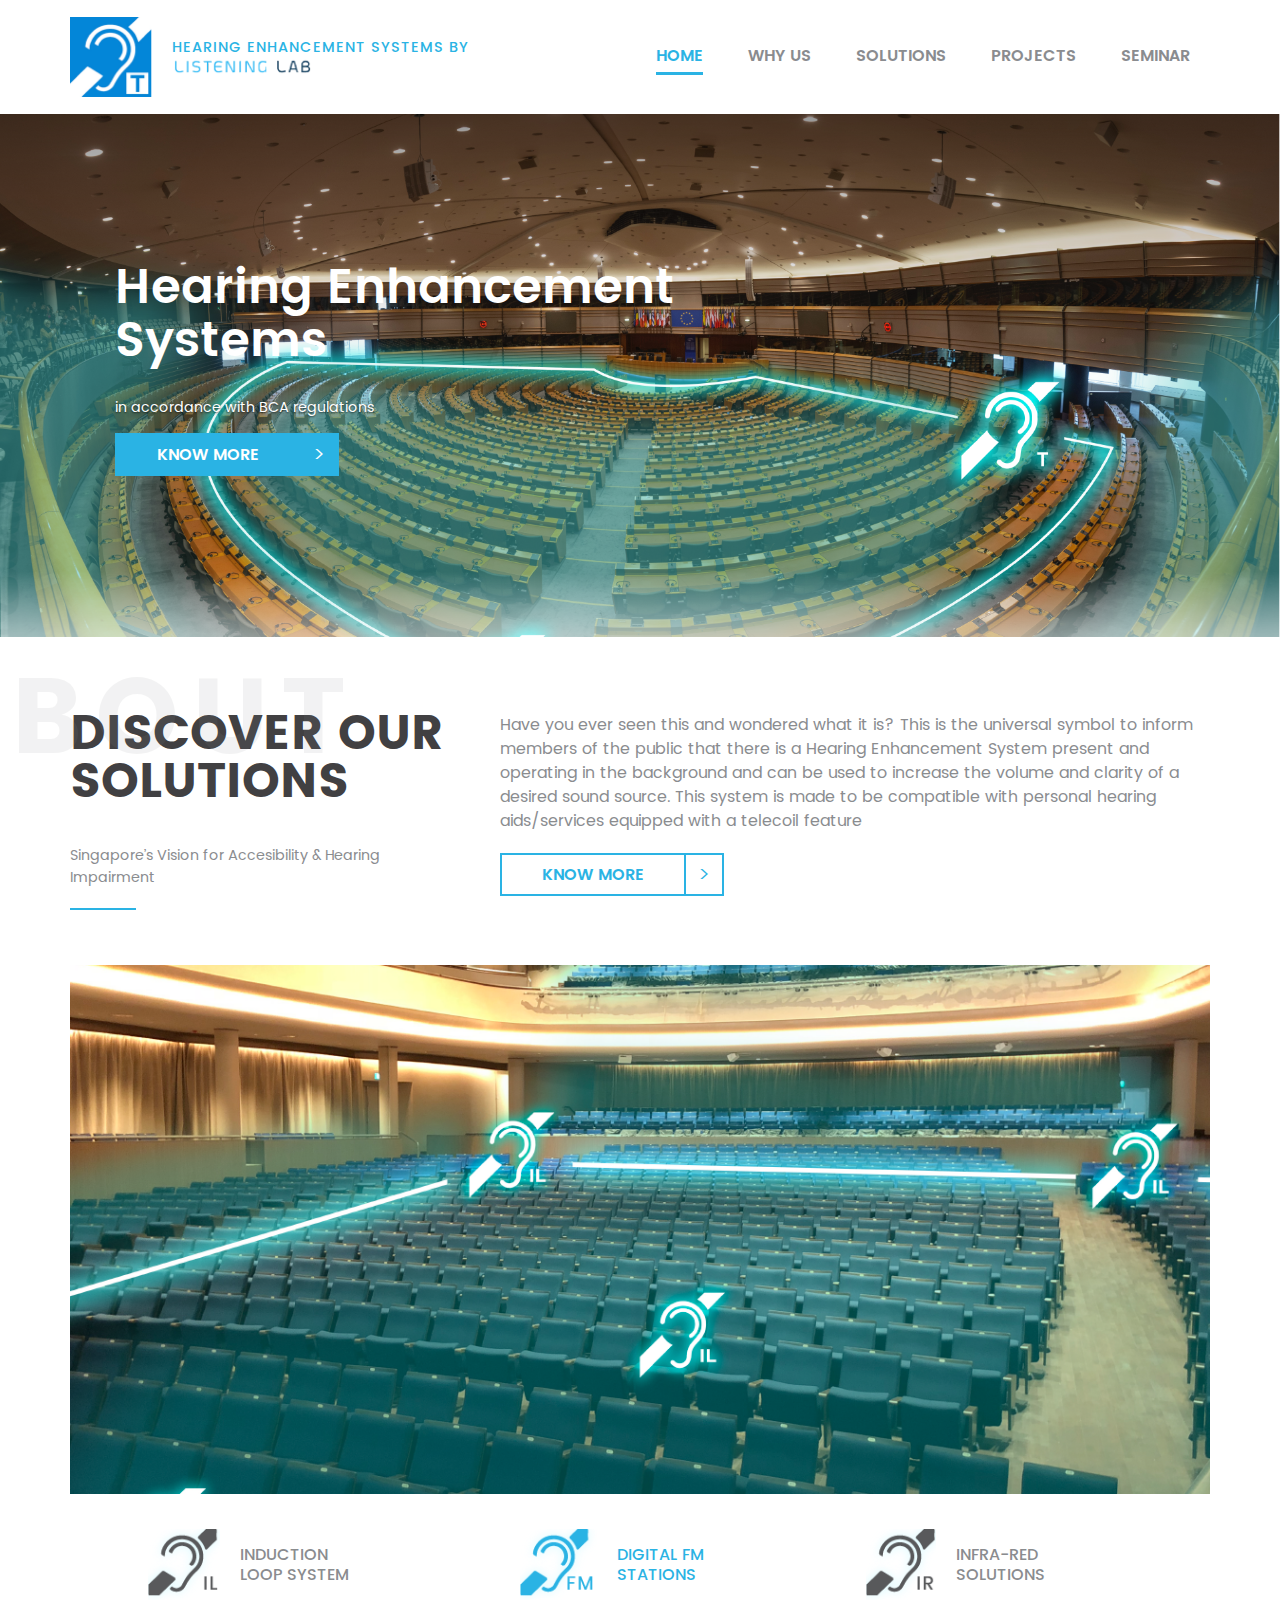
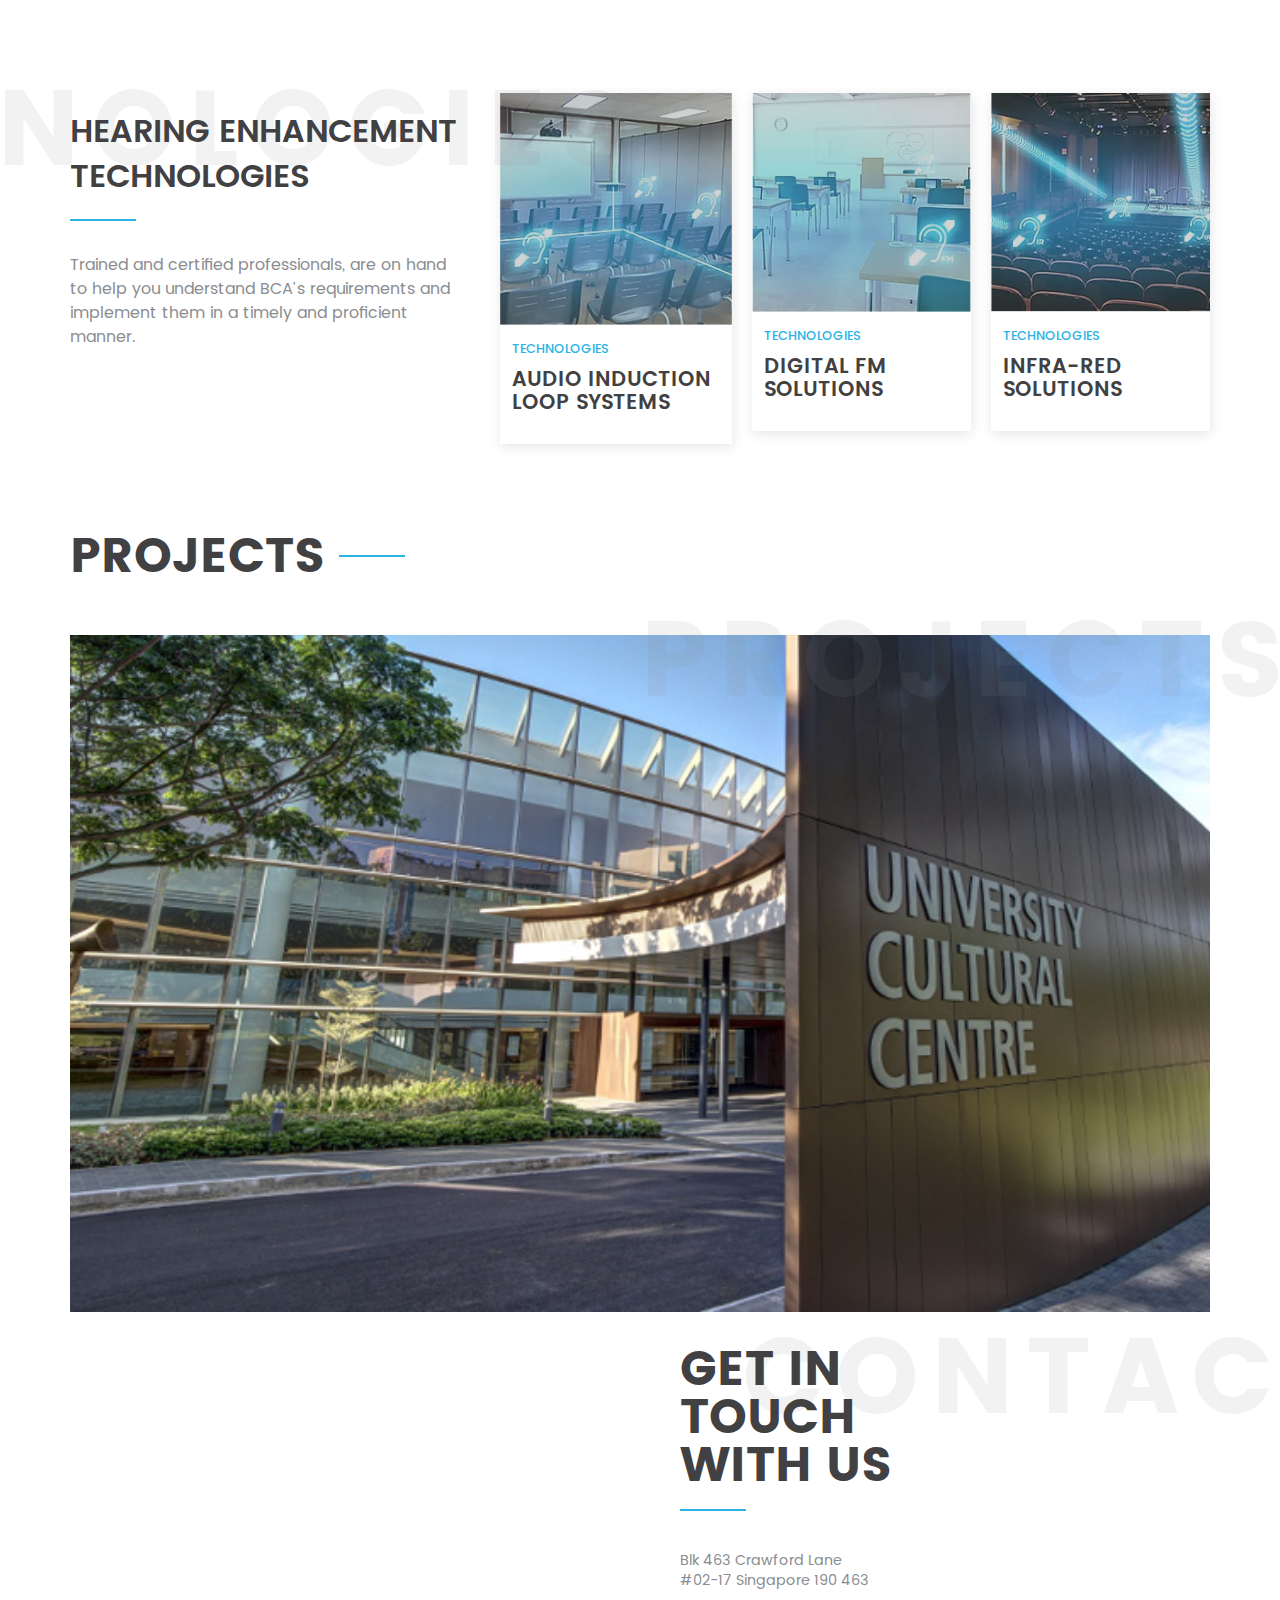
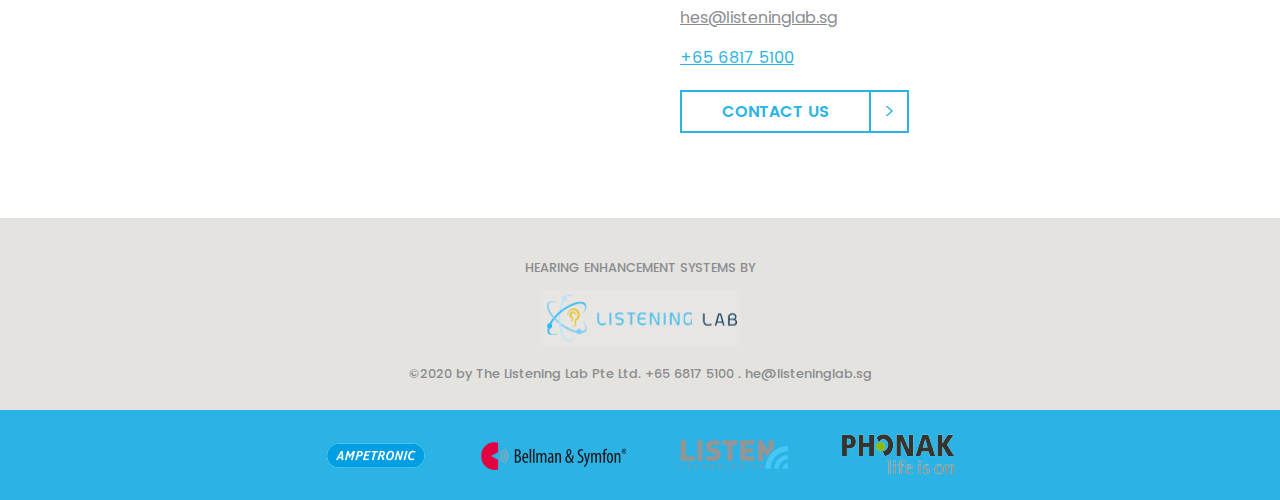
<file: index.html>
<!DOCTYPE html>
<html lang="en">
<head>
	<meta charset="UTF-8">
	<meta name="viewport" content="width=device-width, initial-scale=1.0">
	<title>Listening Lab</title>

	<link rel="stylesheet" type="text/css" href="css/style.css">
	<link rel="stylesheet" type="text/css" href="css/slicknav.min.css">

</head>
<body>
 	<!--[if lte IE 11]>
		<div class="for-old-browser">
			<h1>Warning!</h1>
			<p class="browserupgrade">You are using an <strong>outdated</strong> browser. Please <a href="http://browsehappy.com/" target="_blank">upgrade your browser</a> to improve your experience.</p>
		</div>	
	<![endif]-->	
	
	<div class="site-wrapper">
		
		<!-- HEADER BAR -->
		<div class="header-bar">
			<div class="header-bar-inner">
				<div class="left-content">
					<a href="/" id="site-logo">
						<img src="images/asset-06.png" alt="Listening Lab">
						<span>Hearing enhancement systems by</span>
						<img src="images/asset-07.png" alt="Listening Lab">
					</a>
				</div>
				<div class="right-content">
					<ul id="main-nav">
						<li class="active"><a href="/">Home</a></li>
						<li><a href="#">Why us</a></li>
						<li><a href="#">Solutions</a></li>
						<li><a href="#">Projects</a></li>
						<li><a href="#">Seminar</a></li>
					</ul>
				</div>		
			</div>
		</div>

		<!-- FEATURE SECTION -->
		<div class="feature-section">
			 <div class="carousel slide" id="featured-content">
				<div class="carousel-inner">
					<div class="item active">
						<img src="images/asset-05.png" alt="Featured Content">
						<div class="carousel-caption">
							<div class="feature-caption-wrapper">								
								<span class="caption-heading">Hearing enhancement systems</span>
								<span>in accordance with BCA regulations</span>

								<p><a href="#" class="btn btn-feature-blue">Know more</a></p>
							</div>
						</div>
					</div>
				</div>
			</div>
		</div>

		<!-- MAIN SECTION -->
		<div class="main-section about-view">
			<div class="main-section-inner">
				<div class="left-content">
					<h2>Discover our solutions</h2>
					<p class="line-breaker">Singapore&rsquo;s Vision for Accesibility &amp; Hearing Impairment</p>
				</div>
				<div class="right-content">
					<p>Have you ever seen this and wondered what it is&#63; This is the universal symbol to inform members of the public that there is a Hearing Enhancement System present and operating in the background and can be used to increase the volume and clarity of a desired sound source. This system is made to be compatible with personal hearing aids/services equipped with a telecoil feature</p>
					<p><a href="#" class="btn btn-blue">Know more</a></p>
				</div>
			</div>
		</div>

		<div class="main-section services-view">
			<div class="main-section-inner">
				<div class="image-holder">
					<img src="images/asset-10.png" alt="Listening Lab">
				</div>
				<ul class="three-column-list">
					<li>
						<a href="#">
							<img src="images/asset-16.png" alt="Induction Loop System">
							<span>Induction loop system</span>
						</a>
					</li>
					<li class="active">
						<a href="#">
							<img src="images/asset-17.png" alt="Digital FM Stations">
							<span>Digital fm stations</span>
						</a>
					</li>
					<li>
						<a href="#">
							<img src="images/asset-18.png" alt="Infra-red Solutions">
							<span>Infra-red solutions</span>
						</a>
					</li>
				</ul>
			</div>
		</div>

		<div class="main-section technology-view">
			<div class="main-section-inner">
				<div class="left-content">
					<h3 class="line-breaker">Hearing enhancement technologies</h3>
					<p>Trained and certified professionals, are on hand to help you understand BCA&rsquo;s requirements and implement them in a timely and proficient manner.</p>
				</div>
				<div class="right-content">
					<ul class="three-column-list">
						<li>
							<a href="#">
								<img src="images/asset-11.png" alt="Technologies">
								<label>technologies</label>
								<span>Audio induction loop systems</span>
							</a>
						</li>
						<li>
							<a href="#">
								<img src="images/asset-12.png" alt="Technologies">
								<label>technologies</label>
								<span>Digital FM solutions</span>
							</a>
						</li>
						<li>
							<a href="#">
								<img src="images/asset-13.png" alt="Technologies">
								<label>technologies</label>
								<span>Infra-red solutions</span>
							</a>
						</li>
					</ul>
				</div>
			</div>
		</div>


		<div class="main-section projects-view">
			<div class="main-section-inner">
				<div class="section-content">
					<h2 class="line-breaker-right">Projects</h2>
					<div class="image-holder">
						<img src="images/2 NUS UCC (cfa.nus.edu.sg).jpg" alt="NUS">
					</div>					
				</div>
			</div>
		</div>


		<div class="main-section contact-view">
			<div class="main-section-inner full-width">
				<div class="left-content">
					<iframe src="https://www.google.com/maps/embed?pb=!1m18!1m12!1m3!1d3988.783264759146!2d103.85977781523626!3d1.3051255620798825!2m3!1f0!2f0!3f0!3m2!1i1024!2i768!4f13.1!3m3!1m2!1s0x31da19b6816f0fa1%3A0xca1ccf7ffe763809!2sThe%20Listening%20Lab%20-%20Head%20Office!5e0!3m2!1sen!2sph!4v1600356678715!5m2!1sen!2sph" width="100%" height="480" frameBorder="1" style="border:0;" allowfullscreen="" aria-hidden="false" tabindex="0" scrolling="no"></iframe>
				</div>
				<div class="right-content">
					<h2 class="line-breaker">Get in touch with us</h2>
					<address>
						Blk 463 Crawford Lane <br>
						#02-17 Singapore 190 463
					</address>
					<p><a href="mailto:hes@listeninglab.sg">hes@listeninglab.sg</a></p>
					<p><a href="tel:+6568175100">+65 6817 5100</a></p>
					<p><a href="#" class="btn">Contact Us</a></p>
				</div>
			</div>
		</div>

	</div>

	<!-- FOOTER SECTION -->
	<footer>
		<div class="footer-inner top">
			<p>Hearing enhancement systems by</p>
			<p><a href="#"><img src="images/footer-listeninglabs.png" alt="Listening Labs"></a></p>
			<p>&copy;2020 by The Listening Lab Pte Ltd. +65 6817 5100 . he@listeninglab.sg </p>
		</div>
		<div class="footer-inner lower">
			<ul>
				<li><a href="#"><img src="images/footer-32.png" alt="Ampetronic"></a></li>
				<li><a href="#"><img src="images/footer-33.png" alt="Bellman & Symfon"></a></li>
				<li><a href="#"><img src="images/footer-34.png" alt="Listen"></a></li>
				<li><a href="#"><img src="images/footer-35.png" alt="Phonak"></a></li>
			</ul>
		</div>
	</footer>

	<script src="js/jquery-2.2.4.min.js"></script>
	<script src="js/jquery.slicknav.min.js"></script>
	<script src="js/script.js"></script>
	
</body>
</html>
</file>
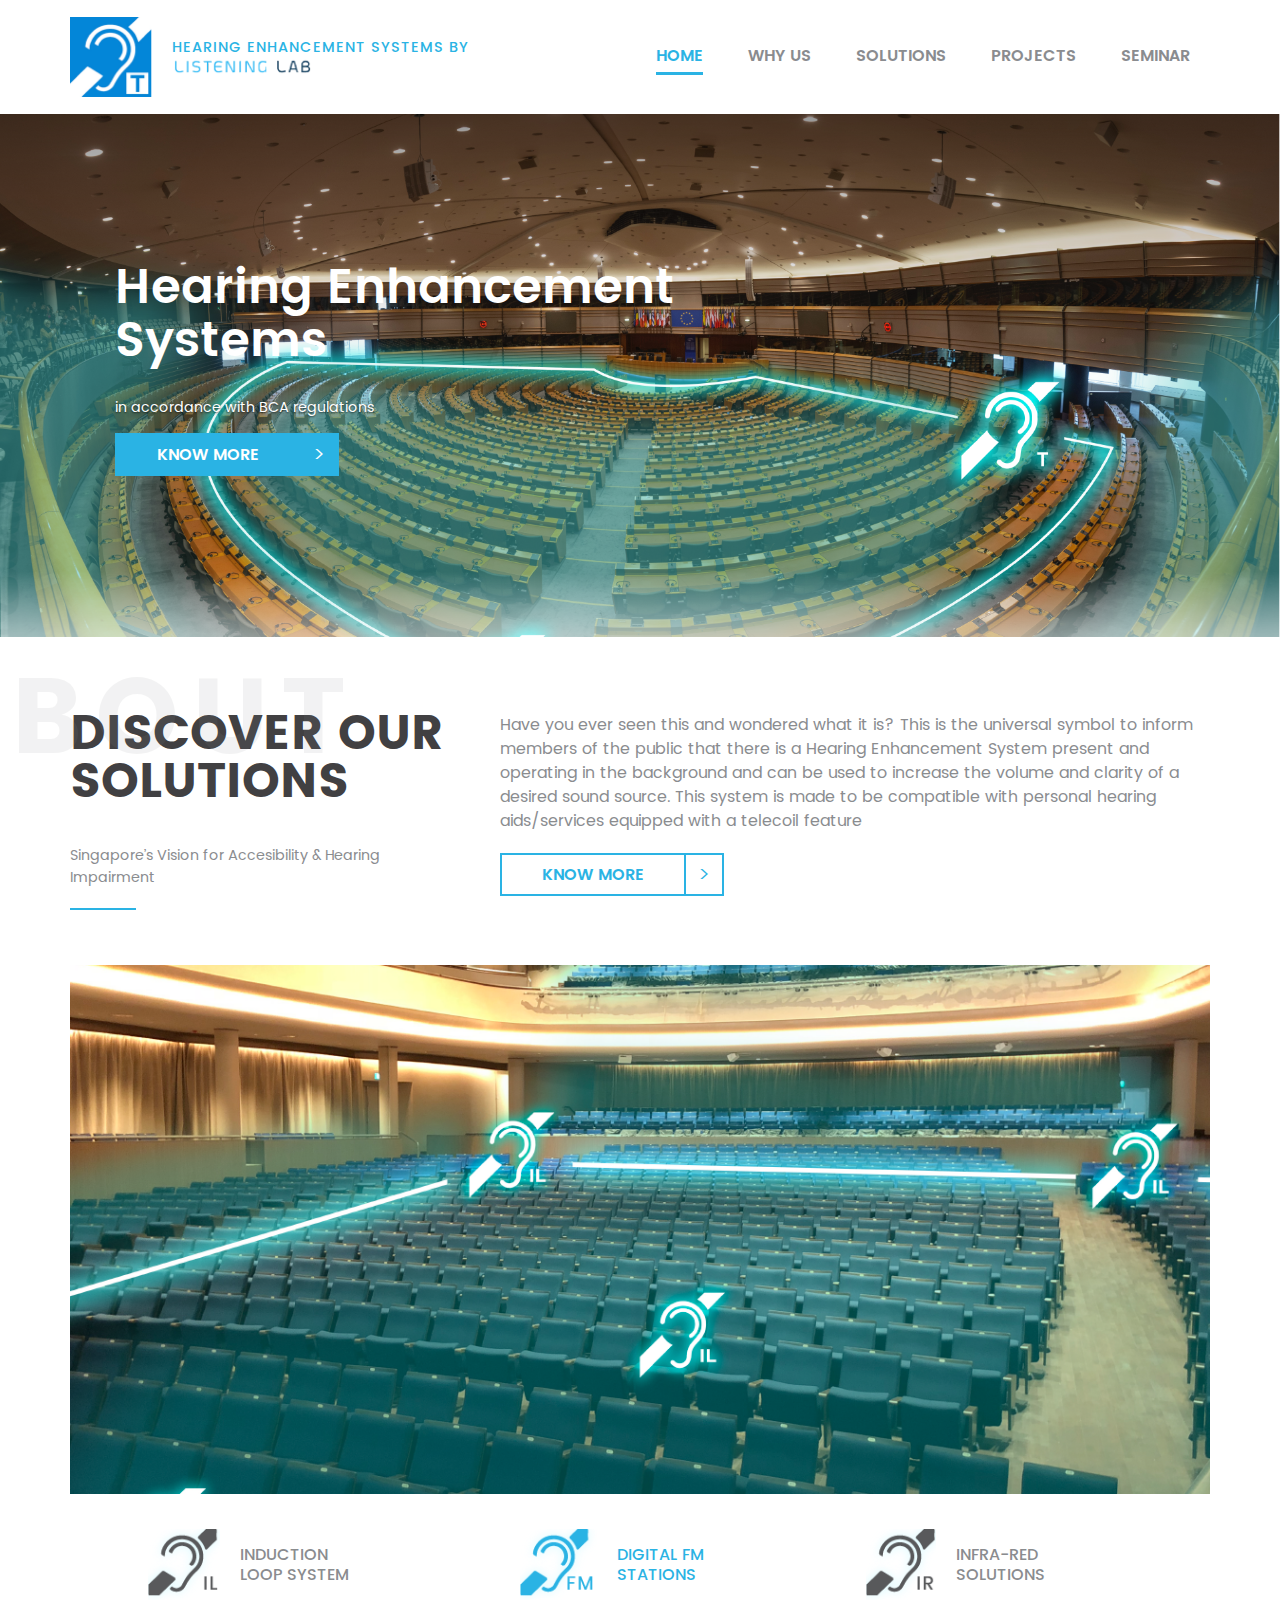
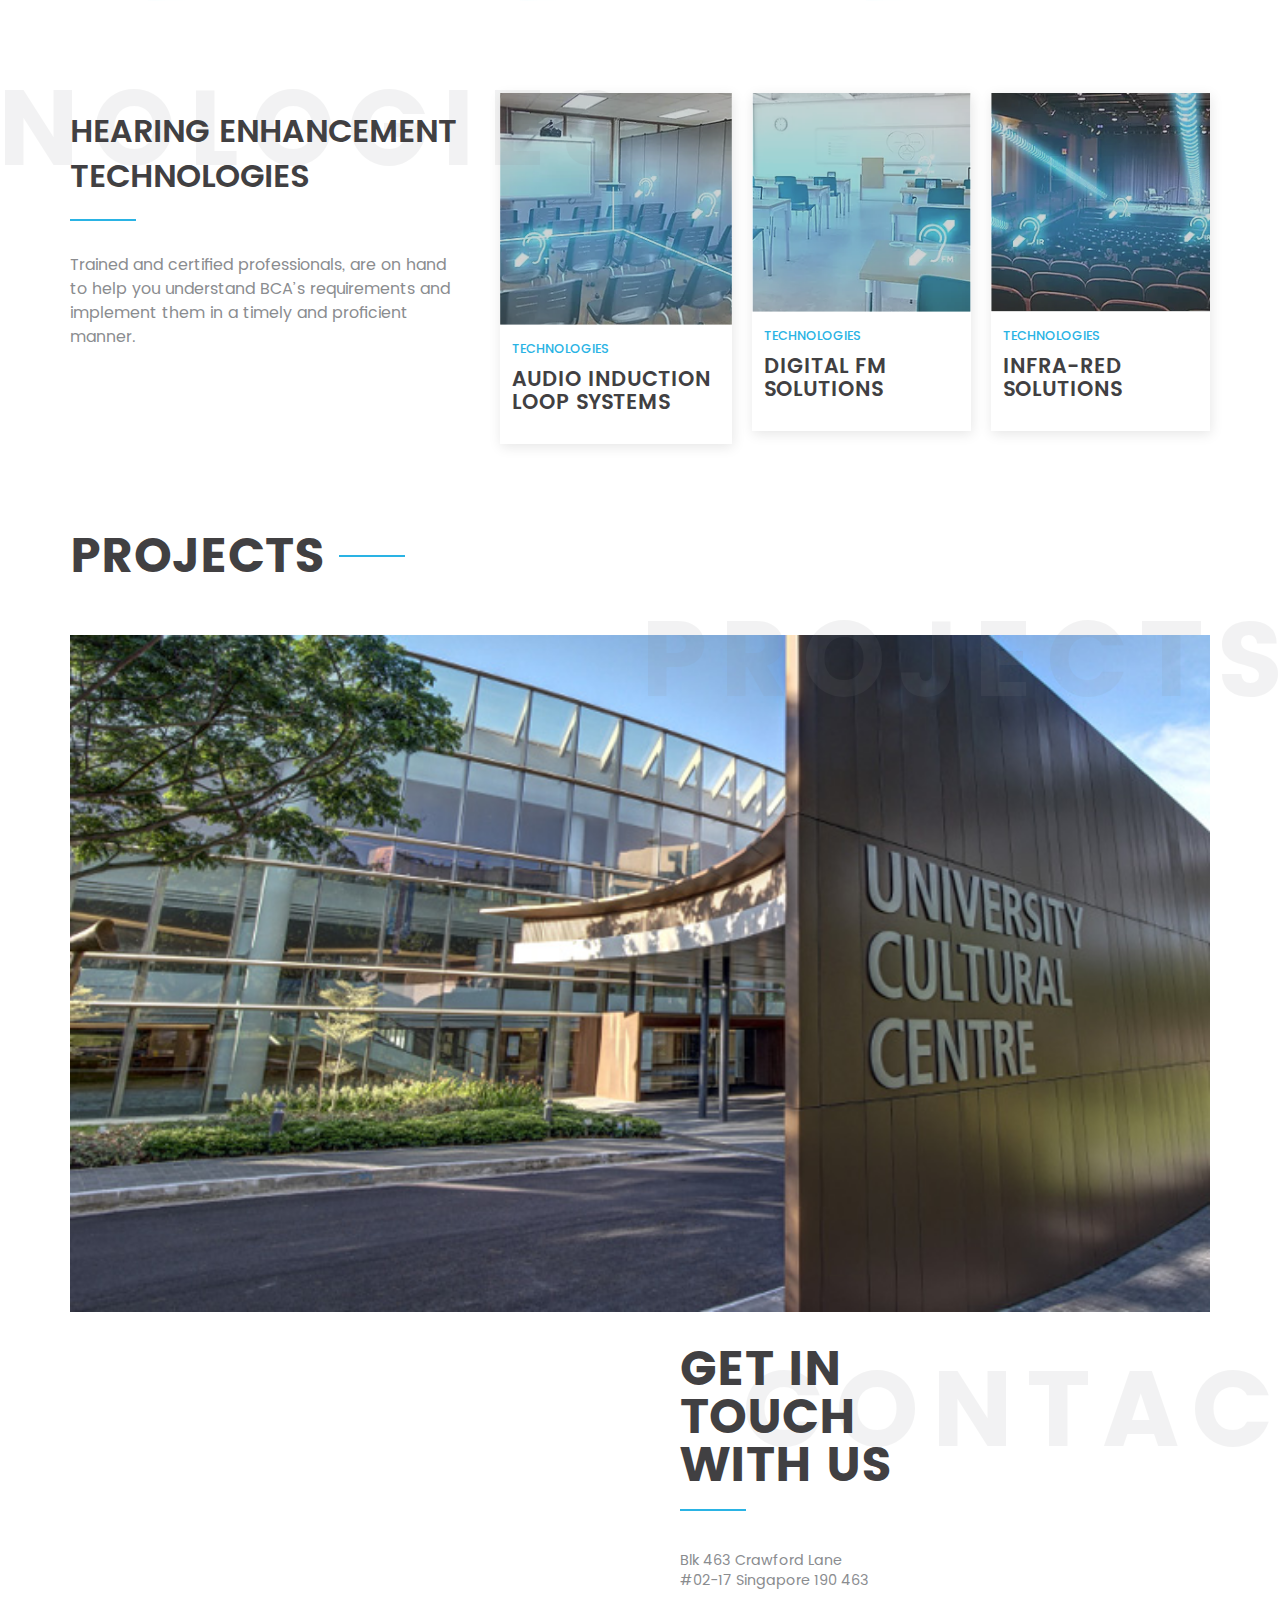
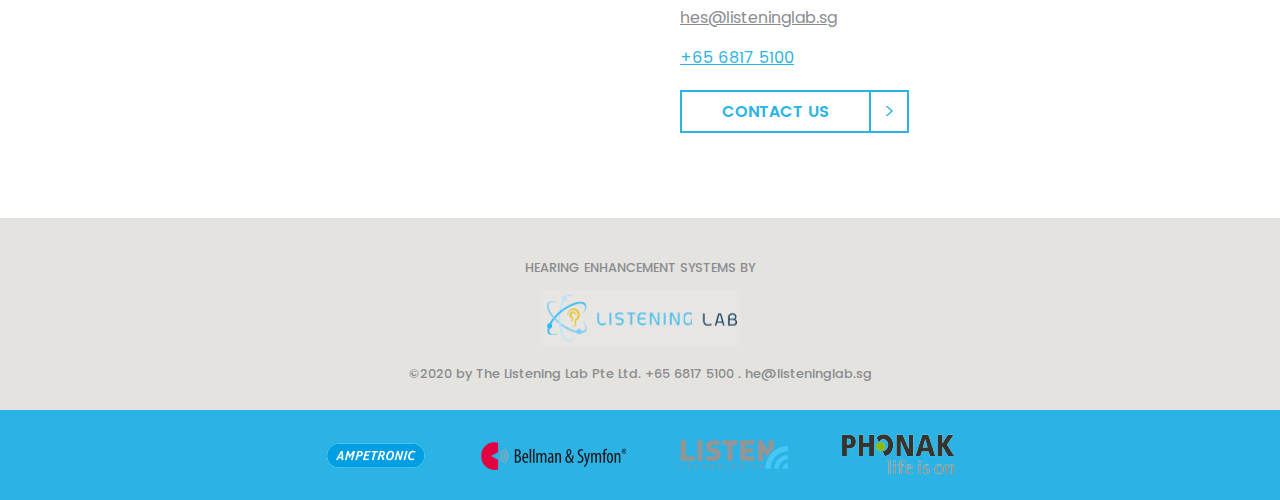
<file: html/index.html>
<!DOCTYPE html>
<html lang="en">
<head>
	<meta charset="UTF-8">
	<meta name="viewport" content="width=device-width, initial-scale=1.0">
	<title>Listening Lab</title>

	<link rel="stylesheet" type="text/css" href="css/style.css">
	<link rel="stylesheet" type="text/css" href="css/slicknav.min.css">

</head>
<body>
 	<!--[if lte IE11]>
		<div class="for-old-browser">
			<h1>Warning!</h1>
			<p class="browserupgrade">You are using an <strong>outdated</strong> browser. Please <a href="http://browsehappy.com/" target="_blank">upgrade your browser</a> to improve your experience.</p>
		</div>	
	<![endif]-->	
	
	<div class="site-wrapper">
		
		<!-- HEADER BAR -->
		<div class="header-bar">
			<div class="header-bar-inner">
				<div class="left-content">
					<a href="index.html" id="site-logo">
						<img src="images/asset-06.png" alt="Listening Lab">
						<span>Hearing enhancement systems by</span>
						<img src="images/asset-07.png" alt="Listening Lab">
					</a>
				</div>
				<div class="right-content">
					<ul id="main-nav">
						<li class="active"><a href="index.html">Home</a></li>
						<li><a href="#">Why us</a></li>
						<li><a href="#">Solutions</a></li>
						<li><a href="#">Projects</a></li>
						<li><a href="#">Seminar</a></li>
					</ul>
				</div>		
			</div>
		</div>

		<!-- FEATURE SECTION -->
		<div class="feature-section">
			 <div class="carousel slide" id="featured-content">
				<div class="carousel-inner">
					<div class="item active">
						<img src="images/asset-05.png" alt="Featured Content">
						<div class="carousel-caption">
							<div class="feature-caption-wrapper">								
								<span class="caption-heading">Hearing enhancement systems</span>
								<span>in accordance with BCA regulations</span>

								<p><a href="#" class="btn btn-feature-blue">Know more</a></p>
							</div>
						</div>
					</div>
				</div>
			</div>
		</div>

		<!-- MAIN SECTION -->
		<div class="main-section about-view">
			<div class="main-section-inner">
				<div class="left-content">
					<h2>Discover our solutions</h2>
					<p class="line-breaker">Singapore&rsquo;s Vision for Accesibility &amp; Hearing Impairment</p>
				</div>
				<div class="right-content">
					<p>Have you ever seen this and wondered what it is&#63; This is the universal symbol to inform members of the public that there is a Hearing Enhancement System present and operating in the background and can be used to increase the volume and clarity of a desired sound source. This system is made to be compatible with personal hearing aids/services equipped with a telecoil feature</p>
					<p><a href="#" class="btn btn-blue">Know more</a></p>
				</div>
			</div>
		</div>

		<div class="main-section services-view">
			<div class="main-section-inner">
				<div class="image-holder">
					<img src="images/asset-10.png" alt="Listening Lab">
				</div>
				<ul class="three-column-list">
					<li>
						<a href="#">
							<img src="images/asset-16.png" alt="Induction Loop System">
							<span>Induction loop system</span>
						</a>
					</li>
					<li class="active">
						<a href="#">
							<img src="images/asset-17.png" alt="Digital FM Stations">
							<span>Digital fm stations</span>
						</a>
					</li>
					<li>
						<a href="#">
							<img src="images/asset-18.png" alt="Infra-red Solutions">
							<span>Infra-red solutions</span>
						</a>
					</li>
				</ul>
			</div>
		</div>

		<div class="main-section technology-view">
			<div class="main-section-inner">
				<div class="left-content">
					<h3 class="line-breaker">Hearing enhancement technologies</h3>
					<p>Trained and certified professionals, are on hand to help you understand BCA&rsquo;s requirements and implement them in a timely and proficient manner.</p>
				</div>
				<div class="right-content">
					<ul class="three-column-list">
						<li>
							<a href="#">
								<img src="images/asset-11.png" alt="Technologies">
								<label>technologies</label>
								<span>Audio induction loop systems</span>
							</a>
						</li>
						<li>
							<a href="#">
								<img src="images/asset-12.png" alt="Technologies">
								<label>technologies</label>
								<span>Digital FM solutions</span>
							</a>
						</li>
						<li>
							<a href="#">
								<img src="images/asset-13.png" alt="Technologies">
								<label>technologies</label>
								<span>Infra-red solutions</span>
							</a>
						</li>
					</ul>
				</div>
			</div>
		</div>


		<div class="main-section projects-view">
			<div class="main-section-inner">
				<div class="section-content">
					<h2 class="line-breaker-right">Projects</h2>
					<div class="image-holder">
						<img src="images/2 NUS UCC (cfa.nus.edu.sg).jpg" alt="NUS">
					</div>					
				</div>
			</div>
		</div>


		<div class="main-section contact-view">
			<div class="main-section-inner full-width">
				<div class="left-content">
					<iframe src="https://www.google.com/maps/embed?pb=!1m18!1m12!1m3!1d3988.783264759146!2d103.85977781523626!3d1.3051255620798825!2m3!1f0!2f0!3f0!3m2!1i1024!2i768!4f13.1!3m3!1m2!1s0x31da19b6816f0fa1%3A0xca1ccf7ffe763809!2sThe%20Listening%20Lab%20-%20Head%20Office!5e0!3m2!1sen!2sph!4v1600356678715!5m2!1sen!2sph" width="100%" height="480" frameBorder="1" style="border:0;" allowfullscreen="" aria-hidden="false" tabindex="0" scrolling="no"></iframe>
				</div>
				<div class="right-content">
					<h2 class="line-breaker">Get in touch with us</h2>
					<address>
						Blk 463 Crawford Lane <br>
						#02-17 Singapore 190 463
					</address>
					<p><a href="mailto:hes@listeninglab.sg">hes@listeninglab.sg</a></p>
					<p><a href="tel:+6568175100">+65 6817 5100</a></p>
					<p><a href="#" class="btn">Contact Us</a></p>
				</div>
			</div>
		</div>

	</div>

	<!-- FOOTER SECTION -->
	<footer>
		<div class="footer-inner top">
			<p>Hearing enhancement systems by</p>
			<p><a href="#"><img src="images/footer-listeninglabs.png" alt="Listening Labs"></a></p>
			<p>&copy;2020 by The Listening Lab Pte Ltd. +65 6817 5100 . he@listeninglab.sg </p>
		</div>
		<div class="footer-inner lower">
			<ul>
				<li><a href="#"><img src="images/footer-32.png" alt="Ampetronic"></a></li>
				<li><a href="#"><img src="images/footer-33.png" alt="Bellman & Symfon"></a></li>
				<li><a href="#"><img src="images/footer-34.png" alt="Listen"></a></li>
				<li><a href="#"><img src="images/footer-35.png" alt="Phonak"></a></li>
			</ul>
		</div>
	</footer>

	<script src="js/jquery-2.2.4.min.js"></script>
	<script src="js/jquery.slicknav.min.js"></script>
	<script src="js/script.js"></script>
	
</body>
</html>
</file>
<file: css/style.css>
/*! normalize.css v8.0.1 | MIT License | github.com/necolas/normalize.css */html{line-height:1.15;-webkit-text-size-adjust:100%}body{margin:0}main{display:block}h1{font-size:2em;margin:.67em 0}hr{box-sizing:content-box;height:0;overflow:visible}pre{font-family:monospace,monospace;font-size:1em}a{background-color:transparent}abbr[title]{border-bottom:none;text-decoration:underline;text-decoration:underline dotted}b,strong{font-weight:bolder}code,kbd,samp{font-family:monospace,monospace;font-size:1em}small{font-size:80%}sub,sup{font-size:75%;line-height:0;position:relative;vertical-align:baseline}sub{bottom:-.25em}sup{top:-.5em}img{border-style:none}button,input,optgroup,select,textarea{font-family:inherit;font-size:100%;line-height:1.15;margin:0}button,input{overflow:visible}button,select{text-transform:none}[type=button],[type=reset],[type=submit],button{-webkit-appearance:button}[type=button]::-moz-focus-inner,[type=reset]::-moz-focus-inner,[type=submit]::-moz-focus-inner,button::-moz-focus-inner{border-style:none;padding:0}[type=button]:-moz-focusring,[type=reset]:-moz-focusring,[type=submit]:-moz-focusring,button:-moz-focusring{outline:1px dotted ButtonText}fieldset{padding:.35em .75em .625em}legend{box-sizing:border-box;color:inherit;display:table;max-width:100%;padding:0;white-space:normal}progress{vertical-align:baseline}textarea{overflow:auto}[type=checkbox],[type=radio]{box-sizing:border-box;padding:0}[type=number]::-webkit-inner-spin-button,[type=number]::-webkit-outer-spin-button{height:auto}[type=search]{-webkit-appearance:textfield;outline-offset:-2px}[type=search]::-webkit-search-decoration{-webkit-appearance:none}::-webkit-file-upload-button{-webkit-appearance:button;font:inherit}details{display:block}summary{display:list-item}template{display:none}[hidden]{display:none}
/*# sourceMappingURL=normalize.min.css.map */

/* For Homepage Carousel Used */
.carousel{position:relative}.carousel-inner{position:relative;overflow:hidden;width:100%}.carousel-inner>.item{display:none;position:relative;-webkit-transition:.6s ease-in-out left;transition:.6s ease-in-out left}.carousel-inner>.item>a>img,.carousel-inner>.item>img{line-height:1}.carousel-inner>.active,.carousel-inner>.next,.carousel-inner>.prev{display:block;}.carousel-inner>.active{left:0;}.carousel-inner>.next,.carousel-inner>.prev{position:absolute;top:0;width:100%;}.carousel-inner>.next{left:100%;}.carousel-inner>.prev{left:-100%;}.carousel-inner>.next.left,.carousel-inner>.prev.right{left:0;}.carousel-inner>.active.left{left:-100%;}.carousel-inner>.active.right{left:100%;}.carousel-control{position:absolute;top:0;left:0;bottom:0;width:15%;opacity:.5;filter:alpha(opacity=50);font-size:20px;color:#fff;text-align:center;text-shadow:0 1px 2px rgba(0,0,0,.6)}.carousel-control.left{background-image:-webkit-linear-gradient(left,color-stop(rgba(0,0,0,.5)0),color-stop(rgba(0,0,0,.0001)100%));background-image:linear-gradient(to right,rgba(0,0,0,.5)0,rgba(0,0,0,.0001)100%);background-repeat:repeat-x;filter:progid:DXImageTransform.Microsoft.gradient(startColorstr='#80000000', endColorstr='#00000000', GradientType=1)}.carousel-control.right{left:auto;right:0;background-image:-webkit-linear-gradient(left,color-stop(rgba(0,0,0,.0001)0),color-stop(rgba(0,0,0,.5)100%));background-image:linear-gradient(to right,rgba(0,0,0,.0001)0,rgba(0,0,0,.5)100%);background-repeat:repeat-x;filter:progid:DXImageTransform.Microsoft.gradient(startColorstr='#00000000', endColorstr='#80000000', GradientType=1)}.carousel-control:focus,.carousel-control:hover{outline:0;color:#fff;text-decoration:none;opacity:.9;filter:alpha(opacity=90)}.carousel-control .glyphicon-chevron-left,.carousel-control .glyphicon-chevron-right,.carousel-control .icon-next,.carousel-control .icon-prev{position:absolute;top:50%;z-index:5;display:inline-block}.carousel-control .glyphicon-chevron-left,.carousel-control .icon-prev{left:50%}.carousel-control .glyphicon-chevron-right,.carousel-control .icon-next{right:50%}.carousel-control .icon-next,.carousel-control .icon-prev{width:20px;height:20px;margin-top:-10px;margin-left:-10px;font-family:serif}.carousel-control .icon-prev:before{content:'\2039'}.carousel-control .icon-next:before{content:'\203a'}.carousel-indicators{position:absolute;bottom:10px;left:50%;z-index:15;width:60%;margin-left:-30%;padding-left:0;list-style:none;text-align:center}.carousel-indicators li{display:inline-block;width:10px;height:10px;margin:1px;text-indent:-999px;border:1px solid #fff;border-radius:10px;cursor:pointer;background-color:#000 \9;background-color:rgba(0,0,0,0)}.carousel-indicators .active{margin:0;width:12px;height:12px;background-color:#fff}.carousel-caption{position:absolute;left:15%;right:15%;bottom:20px;z-index:10;padding-top:20px;padding-bottom:20px;color:#fff;text-align:center;text-shadow:0 1px 2px rgba(0,0,0,.6)}.carousel-caption .btn{text-shadow:none}@media screen and (min-width:768px){.carousel-control .glyphicon-chevron-left,.carousel-control .glyphicon-chevron-right,.carousel-control .icon-next,.carousel-control .icon-prev{width:30px;height:30px;margin-top:-15px;margin-left:-15px;font-size:30px}.carousel-caption{left:20%;right:20%;padding-bottom:30px}.carousel-indicators{bottom:20px}}

/* ======================
	FONT FAMILY
==================  */
@font-face {
	font-family: 'Poppins Light';
	src: url('../fonts/Poppins-Light.ttf') format('truetype');
	font-weight: 500;
	font-style: normal;
}

@font-face {
	font-family: 'Poppins';
	src: url('../fonts/Poppins-Regular.ttf') format('truetype');
	font-weight: 500;
	font-style: normal;
}

@font-face {
	font-family: 'Poppins Medium';
	src: url('../fonts/Poppins-Medium.ttf') format('truetype');
	font-weight: 500;
	font-style: normal;
}

@font-face {
	font-family: 'Poppins SemiBold';
	src: url('../fonts/Poppins-SemiBold.ttf') format('truetype');
	font-weight: 500;
	font-style: normal;
}

@font-face {
	font-family: 'Poppins Bold';
	src: url('../fonts/Poppins-Bold.ttf') format('truetype');
	font-weight: 500;
	font-style: normal;
}

/* ======================
	MAIN STYLE
==================  */

* {-webkit-box-sizing: border-box;-moz-box-sizing: border-box;box-sizing: border-box;}
body { font: 16px/20px 'Poppins', sans-serif; color:#8a8c8f;}
p { font: 1em/1.5em 'Poppins', sans-serif; }
h1, h2, h3, h4, h5, h6 { font-family: 'Poppins Bold', sans-serif; color: #414042; text-transform: uppercase;}
a { color: #2ab3e4; }
a:hover { color:#2ab3e4;}
img {width: 100%; height: auto;}
a:focus {outline:none;}
a, img { border: none; outline: none; text-decoration: none;}
input:focus,  button:focus { outline:none;}
address { font-style: normal; font-size: 0.9em;}

.for-old-browser { position: fixed; z-index: 1000; left: 25%; right: 25%; padding: 20px; top: 80px; border-radius: 12px; background-color: #fff3cd; color: #856404; border-color: #ffeeba; margin-left: auto; margin-right: auto; width: 50%;}

.btn { text-transform: uppercase; border: 2px solid #2ab3e4; padding: 8px 40px; text-align: center; position: relative; font-family: 'Poppins SemiBold', sans-serif; text-decoration: none;}
.btn:hover { color: white; background-color: #2ab3e4; }
.btn::after { content: '\003e'; font: 22px/40px 'Poppins Light', sans-serif; position: absolute; right: -40px; top: -2px; border-width: 2px 2px 2px 0px; border-style: solid; border-color: #2ab3e4; width: 36px; height: 100%;}
.btn:hover::after { color: white; background-color: #2ab3e4; border-left-color: white; border-left-width: 1px;}

.btn-feature-blue { color: white; background-color: #2ab3e4; border: 2px solid #2ab3e4;}
.btn-feature-blue::after { background-color: #2ab3e4;  }
.btn-feature-blue:hover::after { border-left-color: inherit; border-left-width: inherit; }


.line-breaker { position: relative; }
.line-breaker::after { content: ''; height: 2px; width: 66px; background-color: #2ab3e4; display: block; margin-top: 20px; }
.line-breaker-right { position: relative; width: max-content; }
.line-breaker-right::after { content: ''; height: 2px; width: 66px; background-color: #2ab3e4; display: block; position: absolute; right: -80px; top: 49%; }

/* ======================
	HEADER BAR
==================  */

@media all {
	.header-bar { width: 100%; clear:both; min-height: 54px; padding-top: 17px; padding-bottom: 17px;position: fixed;top:0;z-index: 4; background-color: white;}
	.header-bar-inner { display:table; max-width:1170px; margin: 0px auto; padding-left: 15px; padding-right: 15px;position:relative;z-index: 5; width: 100%;}
	.header-bar-inner > div {display:table-cell; vertical-align: middle; width: 48%;}

	.header-bar .slicknav_menu { display:none; }
	.header-bar .slicknav_menu{ background: transparent;padding:0;}

	.header-bar-inner .right-content {min-width: 740px; padding-left: 20px;}
	.header-bar-inner .right-content ul { float:right; list-style:none; margin:0; padding:0;}
	.header-bar-inner .right-content ul li {display:inline; padding-left: 20px; padding-right: 20px;}
	.header-bar-inner .right-content ul li a { display:inline-block; text-decoration:none; font: 1em/200% 'Poppins SemiBold', sans-serif; padding: 0px; color: #8a8c8f; text-transform: uppercase;}	
	.header-bar-inner .right-content ul li.active a { color: #2ab3e4;  border-bottom: 3px solid #2ab3e4;}
	.header-bar-inner .right-content ul li a:hover { color: #2ab3e4;  border-bottom: 3px solid #2ab3e4; }

	#site-logo { display: grid; grid-template-columns: 82px 1fr; grid-template-rows: 40px 40px; color: #2ab3e4; column-gap: 20px;}
	#site-logo > img:first-child { grid-column: 1 / 2; }
	#site-logo > span { grid-column: 2 / 2; grid-row: 1/ 2; align-self: end; font-family: 'Poppins Medium', sans-serif; font-size: 0.9em; text-transform: uppercase; letter-spacing: 1px;}
	#site-logo > img:nth-of-type(2) { grid-column: 2 / 2; grid-row: 2 / 2; max-width: 140px;}

}

@media screen and (max-width: 1110px) {
	.header-bar-inner {display: block; width: 100%;}
	.header-bar-inner > div { display: block; max-width:100%; width: 100%;}
	.header-bar-inner .right-content { min-width: 100%; padding-left: 0px; }	

	#main-nav {display:none;}
	.header-bar .slicknav_menu {display:block;margin-left: 10px; margin-right: 10px; top: -60px; position: relative; z-index: 6;}
	.header-bar .slicknav_nav { margin-top: 80px; }
	.header-bar .slicknav_nav a { font: 1em/200% 'Poppins SemiBold', sans-serif; color: #8a8c8f; text-transform: uppercase; border-radius: 0; border-bottom: 2px solid transparent;}
	.header-bar .slicknav_menu a.slicknav_btn { background-color: transparent; }
	.header-bar .slicknav_nav a:hover { background-color: transparent; color: #2ab3e4; border-bottom: 2px solid #2ab3e4; border-radius: 0;}
	.header-bar .slicknav_menu .slicknav_icon-bar { box-shadow: 0 2px 0 #414102; }
}

@media screen and (max-width: 296px) {
	#site-logo { display: block; }
	#site-logo > img:first-child { max-width: 40px; margin-bottom: 10px; display:block;}
	.header-bar .slicknav_menu { top: -114px; }
	.header-bar .slicknav_nav { margin-top: 124px; }
}

/* ======================
	HEADER BAR
==================  */

@media all {
	.featured-section {clear:both; width: 100%; position:relative; }
	#featured-content { clear:both; width: 100%; position:relative; z-index: 1; max-height: 766px; overflow: hidden;}
	#featured-content .carousel-inner {max-height: 766px;}
	#featured-content .carousel-inner > .item { top: 114px; }

	#featured-content .carousel-caption {top: 20%; z-index: 2; left: 0; right: 0; text-align: left; max-width: 1170px; margin-left: auto; margin-right: auto;}
	#featured-content .carousel-caption .feature-caption-wrapper { max-width: 74%; padding-left: 60px; padding-right: 60px;}
	#featured-content .carousel-caption .caption-heading { font: 300 3em/1.1em 'Poppins SemiBold', sans-serif; text-shadow: none;text-transform: capitalize; margin-bottom: 30px;}
	#featured-content .carousel-caption span{ display: block; font-size: 0.9em; }
	#featured-content .carousel-caption span:nth-of-type(2) { margin-bottom: 26px; }
}



/* =========================
	MAIN SECTION
=======================  */
@media all {
	.main-section { clear: both; width: 100%; position: relative;}
	.main-section-inner {max-width: 1170px; display: table;margin: 0px auto; padding-left: 15px; padding-right: 15px; width: 100%;}
	.main-section-inner .left-content,
	.main-section-inner .right-content {display:table-cell; vertical-align: top; width: 48%;}
	
	.main-section-inner .right-content { padding-left: 40px;}
	.main-section-inner.full-width { height: 480px; max-width: 100%; padding: 0;}

	.main-section h2 { font-size: 48px; line-height: 1em; margin-top: 12px;}

	.three-column-list { clear: both; list-style:none; display: flex; padding-left: 0; justify-content: space-evenly; }

	.about-view { padding-top: 60px; padding-bottom: 40px; }
	.about-view::before { content: 'About'; position: absolute; right: 72%; top: 0px; text-transform: uppercase; font: 106px 'Poppins Bold', sans-serif; letter-spacing: 12px; opacity: 0.1; }
	.about-view .main-section-inner .left-content { max-width: 25%; }
	.about-view .main-section-inner .left-content p{ font-size: 0.9em; }
	.about-view .main-section-inner .right-content p { margin-bottom: 30px; }
	
	.services-view { padding-bottom: 60px; }
	.services-view .image-holder { margin-bottom: 30px; }
	.services-view .three-column-list a { display: flex; align-items: center; text-transform: uppercase; font-family: 'Poppins Medium', sans-serif; color:#8a8c8f;}
	.services-view .three-column-list a span { padding-left: 20px; max-width: 46%;}
	.services-view .three-column-list img { width: auto; height: 100%; max-height: 72px; }
	.services-view .three-column-list a:hover,
	.services-view .three-column-list .active a { color: #2ab3e4;  }

	.technology-view { padding-bottom: 60px; }
	.technology-view::before { content: 'Technologies'; position: absolute; right: 50%; top: -28px; text-transform: uppercase; font: 106px 'Poppins Bold', sans-serif; letter-spacing: 12px; opacity: 0.1; }
	.technology-view .main-section-inner .left-content { max-width: 25%; }
	.technology-view h3 { font: 32px/1.4em 'Poppins SemiBold', sans-serif; }
	.technology-view .three-column-list { gap: 0px 20px; }
	.technology-view .three-column-list a { display: block; background: white; box-shadow: 1px 3px 12px rgba(0,0,0,0.1); padding-bottom: 30px; min-height: 328px;}
	.technology-view .three-column-list a label { text-transform: uppercase; font: 0.8em 'Poppins Medium', sans-serif; padding: 10px 12px; display: inline-block;}
	.technology-view .three-column-list a span { font: 1.3em/1.1em 'Poppins SemiBold', sans-serif; color: #414042; padding: 0 12px; text-transform: uppercase; display: block;}
	.technology-view .three-column-list a img { height: 100%; max-height: 240px; }
	.technology-view .three-column-list li { flex:1 1 auto; }

	.projects-view { overflow-x: hidden; }
	.projects-view::before { content: 'Projects'; position: absolute; left: 50%; top: 60px; text-transform: uppercase; font: 106px 'Poppins Bold', sans-serif; letter-spacing: 12px; opacity: 0.1; }
	.projects-view .image-holder { padding: 16px 0; }

	.contact-view::before { content: 'Contact'; position: absolute; left: 58%; top: -36px; text-transform: uppercase; font: 106px 'Poppins Bold', sans-serif; letter-spacing: 12px; opacity: 0.1; }

	.contact-view h2 { max-width: calc( 100vw / 5 ); }
	.contact-view p:nth-of-type(1) a { color: inherit; text-decoration: underline; }
	.contact-view p:nth-of-type(2) { margin-bottom: 30px; }
	.contact-view p:nth-of-type(2) a { text-decoration: underline; }

	.contact-view { overflow-x: hidden; }

}

@media screen and (max-width: 794px) {
	.feature-section { margin-bottom: 70px; }
	#featured-content, .carousel-inner { overflow: visible; }
	#featured-content .carousel-caption .feature-caption-wrapper { max-width: 100%; }
	#featured-content .carousel-caption .feature-caption-wrapper { padding-left: 20px; padding-right: 20px; }
	.carousel-caption { position: relative; color: #414042;} 

	.about-view::before { right: 41%; }
	.technology-view::before { right: 8%; }
	.technology-view .main-section-inner .left-content { display: block; max-width: 100%; width: 100%;}
	.technology-view .main-section-inner .right-content { display: block; max-width: 100%; width: 100%; padding-left: 0;}

	.contact-view .main-section-inner .left-content { display: block; max-width: 100%; width: 100%;}
	.contact-view .main-section-inner .right-content { display: block; max-width: 100%; width: 100%; padding:20px 20px 40px;}
	.contact-view h2 { max-width: 100%; }

}

@media screen and (max-width: 580px) {
	.three-column-list { display: block; }
	.three-column-list li { margin-bottom: 20px; }
	
	
	.about-view .main-section-inner .left-content {display: block; max-width: 100%; width: 100%;}

	.about-view .main-section-inner .right-content {display: block; max-width: 100%; padding-left: 0; width: 100%;}
	.services-view .three-column-list li a { justify-content: center; }
}


/* =========================
	FOOTER SECTION
=======================  */
@media all {
	footer .footer-inner.top { background-color: #e4e3df; text-align: center; padding-top: 28px; padding-bottom: 14px; }
	footer .footer-inner.top p:nth-of-type(1) { text-transform: uppercase; }
	footer .footer-inner.top p { font-size: 0.8em; font-family: 'Poppins Medium', sans-serif;}
	footer .footer-inner.top img { max-width: 200px; }
	footer .footer-inner.lower { background-color: #2ab3e4; padding-top: 8px; padding-bottom: 8px;}
	footer .footer-inner.lower > ul { list-style: none; padding-left: 0; text-align: center;}
	footer .footer-inner.lower > ul > li { display: inline-block; }
	footer .footer-inner.lower > ul > li a { padding-left: 24px; padding-right: 24px; }
	footer .footer-inner.lower > ul > li a img { height: 100%; width: auto; max-height: 100%; vertical-align: middle; }	
}
</file>
<file: html/css/style.css>
/*! normalize.css v8.0.1 | MIT License | github.com/necolas/normalize.css */html{line-height:1.15;-webkit-text-size-adjust:100%}body{margin:0}main{display:block}h1{font-size:2em;margin:.67em 0}hr{box-sizing:content-box;height:0;overflow:visible}pre{font-family:monospace,monospace;font-size:1em}a{background-color:transparent}abbr[title]{border-bottom:none;text-decoration:underline;text-decoration:underline dotted}b,strong{font-weight:bolder}code,kbd,samp{font-family:monospace,monospace;font-size:1em}small{font-size:80%}sub,sup{font-size:75%;line-height:0;position:relative;vertical-align:baseline}sub{bottom:-.25em}sup{top:-.5em}img{border-style:none}button,input,optgroup,select,textarea{font-family:inherit;font-size:100%;line-height:1.15;margin:0}button,input{overflow:visible}button,select{text-transform:none}[type=button],[type=reset],[type=submit],button{-webkit-appearance:button}[type=button]::-moz-focus-inner,[type=reset]::-moz-focus-inner,[type=submit]::-moz-focus-inner,button::-moz-focus-inner{border-style:none;padding:0}[type=button]:-moz-focusring,[type=reset]:-moz-focusring,[type=submit]:-moz-focusring,button:-moz-focusring{outline:1px dotted ButtonText}fieldset{padding:.35em .75em .625em}legend{box-sizing:border-box;color:inherit;display:table;max-width:100%;padding:0;white-space:normal}progress{vertical-align:baseline}textarea{overflow:auto}[type=checkbox],[type=radio]{box-sizing:border-box;padding:0}[type=number]::-webkit-inner-spin-button,[type=number]::-webkit-outer-spin-button{height:auto}[type=search]{-webkit-appearance:textfield;outline-offset:-2px}[type=search]::-webkit-search-decoration{-webkit-appearance:none}::-webkit-file-upload-button{-webkit-appearance:button;font:inherit}details{display:block}summary{display:list-item}template{display:none}[hidden]{display:none}
/*# sourceMappingURL=normalize.min.css.map */

/* For Homepage Carousel Used */
.carousel{position:relative}.carousel-inner{position:relative;overflow:hidden;width:100%}.carousel-inner>.item{display:none;position:relative;-webkit-transition:.6s ease-in-out left;transition:.6s ease-in-out left}.carousel-inner>.item>a>img,.carousel-inner>.item>img{line-height:1}.carousel-inner>.active,.carousel-inner>.next,.carousel-inner>.prev{display:block;}.carousel-inner>.active{left:0;}.carousel-inner>.next,.carousel-inner>.prev{position:absolute;top:0;width:100%;}.carousel-inner>.next{left:100%;}.carousel-inner>.prev{left:-100%;}.carousel-inner>.next.left,.carousel-inner>.prev.right{left:0;}.carousel-inner>.active.left{left:-100%;}.carousel-inner>.active.right{left:100%;}.carousel-control{position:absolute;top:0;left:0;bottom:0;width:15%;opacity:.5;filter:alpha(opacity=50);font-size:20px;color:#fff;text-align:center;text-shadow:0 1px 2px rgba(0,0,0,.6)}.carousel-control.left{background-image:-webkit-linear-gradient(left,color-stop(rgba(0,0,0,.5)0),color-stop(rgba(0,0,0,.0001)100%));background-image:linear-gradient(to right,rgba(0,0,0,.5)0,rgba(0,0,0,.0001)100%);background-repeat:repeat-x;filter:progid:DXImageTransform.Microsoft.gradient(startColorstr='#80000000', endColorstr='#00000000', GradientType=1)}.carousel-control.right{left:auto;right:0;background-image:-webkit-linear-gradient(left,color-stop(rgba(0,0,0,.0001)0),color-stop(rgba(0,0,0,.5)100%));background-image:linear-gradient(to right,rgba(0,0,0,.0001)0,rgba(0,0,0,.5)100%);background-repeat:repeat-x;filter:progid:DXImageTransform.Microsoft.gradient(startColorstr='#00000000', endColorstr='#80000000', GradientType=1)}.carousel-control:focus,.carousel-control:hover{outline:0;color:#fff;text-decoration:none;opacity:.9;filter:alpha(opacity=90)}.carousel-control .glyphicon-chevron-left,.carousel-control .glyphicon-chevron-right,.carousel-control .icon-next,.carousel-control .icon-prev{position:absolute;top:50%;z-index:5;display:inline-block}.carousel-control .glyphicon-chevron-left,.carousel-control .icon-prev{left:50%}.carousel-control .glyphicon-chevron-right,.carousel-control .icon-next{right:50%}.carousel-control .icon-next,.carousel-control .icon-prev{width:20px;height:20px;margin-top:-10px;margin-left:-10px;font-family:serif}.carousel-control .icon-prev:before{content:'\2039'}.carousel-control .icon-next:before{content:'\203a'}.carousel-indicators{position:absolute;bottom:10px;left:50%;z-index:15;width:60%;margin-left:-30%;padding-left:0;list-style:none;text-align:center}.carousel-indicators li{display:inline-block;width:10px;height:10px;margin:1px;text-indent:-999px;border:1px solid #fff;border-radius:10px;cursor:pointer;background-color:#000 \9;background-color:rgba(0,0,0,0)}.carousel-indicators .active{margin:0;width:12px;height:12px;background-color:#fff}.carousel-caption{position:absolute;left:15%;right:15%;bottom:20px;z-index:10;padding-top:20px;padding-bottom:20px;color:#fff;text-align:center;text-shadow:0 1px 2px rgba(0,0,0,.6)}.carousel-caption .btn{text-shadow:none}@media screen and (min-width:768px){.carousel-control .glyphicon-chevron-left,.carousel-control .glyphicon-chevron-right,.carousel-control .icon-next,.carousel-control .icon-prev{width:30px;height:30px;margin-top:-15px;margin-left:-15px;font-size:30px}.carousel-caption{left:20%;right:20%;padding-bottom:30px}.carousel-indicators{bottom:20px}}

/* ======================
	FONT FAMILY
==================  */
@font-face {
	font-family: 'Poppins Light';
	src: url('../fonts/Poppins-Light.ttf') format('truetype');
	font-weight: 500;
	font-style: normal;
}

@font-face {
	font-family: 'Poppins';
	src: url('../fonts/Poppins-Regular.ttf') format('truetype');
	font-weight: 500;
	font-style: normal;
}

@font-face {
	font-family: 'Poppins Medium';
	src: url('../fonts/Poppins-Medium.ttf') format('truetype');
	font-weight: 500;
	font-style: normal;
}

@font-face {
	font-family: 'Poppins SemiBold';
	src: url('../fonts/Poppins-SemiBold.ttf') format('truetype');
	font-weight: 500;
	font-style: normal;
}

@font-face {
	font-family: 'Poppins Bold';
	src: url('../fonts/Poppins-Bold.ttf') format('truetype');
	font-weight: 500;
	font-style: normal;
}

/* ======================
	MAIN STYLE
==================  */

* {-webkit-box-sizing: border-box;-moz-box-sizing: border-box;box-sizing: border-box;}
body { font: 16px/20px 'Poppins', sans-serif; color:#8a8c8f;}
p { font: 1em/1.5em 'Poppins', sans-serif; }
h1, h2, h3, h4, h5, h6 { font-family: 'Poppins Bold', sans-serif; color: #414042; text-transform: uppercase;}
a { color: #2ab3e4; }
a:hover { color:#2ab3e4;}
img {width: 100%; height: auto;}
a:focus {outline:none;}
a, img { border: none; outline: none; text-decoration: none;}
input:focus,  button:focus { outline:none;}
address { font-style: normal; font-size: 0.9em;}

.for-old-browser { position: fixed; z-index: 1000; left: 25%; right: 25%; padding: 20px; top: 80px; border-radius: 12px; background-color: #fff3cd; color: #856404; border-color: #ffeeba; margin-left: auto; margin-right: auto; width: 50%;}

.btn { text-transform: uppercase; border: 2px solid #2ab3e4; padding: 8px 40px; text-align: center; position: relative; font-family: 'Poppins SemiBold', sans-serif; text-decoration: none;}
.btn:hover { color: white; background-color: #2ab3e4; }
.btn::after { content: '\003e'; font: 22px/40px 'Poppins Light', sans-serif; position: absolute; right: -40px; top: -2px; border-width: 2px 2px 2px 0px; border-style: solid; border-color: #2ab3e4; width: 36px; height: 100%;}
.btn:hover::after { color: white; background-color: #2ab3e4; border-left-color: white; border-left-width: 1px;}

.btn-feature-blue { color: white; background-color: #2ab3e4; border: 2px solid #2ab3e4;}
.btn-feature-blue::after { background-color: #2ab3e4;  }
.btn-feature-blue:hover::after { border-left-color: inherit; border-left-width: inherit; }


.line-breaker { position: relative; }
.line-breaker::after { content: ''; height: 2px; width: 66px; background-color: #2ab3e4; display: block; margin-top: 20px; }
.line-breaker-right { position: relative; width: max-content; }
.line-breaker-right::after { content: ''; height: 2px; width: 66px; background-color: #2ab3e4; display: block; position: absolute; right: -80px; top: 49%; }

/* ======================
	HEADER BAR
==================  */

@media all {
	.header-bar { width: 100%; clear:both; min-height: 54px; padding-top: 17px; padding-bottom: 17px;position: fixed;top:0;z-index: 4; background-color: white;}
	.header-bar-inner { display:table; max-width:1170px; margin: 0px auto; padding-left: 15px; padding-right: 15px;position:relative;z-index: 5; width: 100%;}
	.header-bar-inner > div {display:table-cell; vertical-align: middle; width: 48%;}

	.header-bar .slicknav_menu { display:none; }
	.header-bar .slicknav_menu{ background: transparent;padding:0;}

	.header-bar-inner .right-content {min-width: 740px; padding-left: 20px;}
	.header-bar-inner .right-content ul { float:right; list-style:none; margin:0; padding:0;}
	.header-bar-inner .right-content ul li {display:inline; padding-left: 20px; padding-right: 20px;}
	.header-bar-inner .right-content ul li a { display:inline-block; text-decoration:none; font: 1em/200% 'Poppins SemiBold', sans-serif; padding: 0px; color: #8a8c8f; text-transform: uppercase;}	
	.header-bar-inner .right-content ul li.active a { color: #2ab3e4;  border-bottom: 3px solid #2ab3e4;}
	.header-bar-inner .right-content ul li a:hover { color: #2ab3e4;  border-bottom: 3px solid #2ab3e4; }

	#site-logo { display: grid; grid-template-columns: 82px 1fr; grid-template-rows: 40px 40px; color: #2ab3e4; column-gap: 20px;}
	#site-logo > img:first-child { grid-column: 1 / 2; }
	#site-logo > span { grid-column: 2 / 2; grid-row: 1/ 2; align-self: end; font-family: 'Poppins Medium', sans-serif; font-size: 0.9em; text-transform: uppercase; letter-spacing: 1px;}
	#site-logo > img:nth-of-type(2) { grid-column: 2 / 2; grid-row: 2 / 2; max-width: 140px;}

}

@media screen and (max-width: 1110px) {
	.header-bar-inner {display: block; width: 100%;}
	.header-bar-inner > div { display: block; max-width:100%; width: 100%;}
	.header-bar-inner .right-content { min-width: 100%; padding-left: 0px; }	

	#main-nav {display:none;}
	.header-bar .slicknav_menu {display:block;margin-left: 10px; margin-right: 10px; top: -60px; position: relative; z-index: 6;}
	.header-bar .slicknav_nav { margin-top: 80px; }
	.header-bar .slicknav_nav a { font: 1em/200% 'Poppins SemiBold', sans-serif; color: #8a8c8f; text-transform: uppercase; border-radius: 0; border-bottom: 2px solid transparent;}
	.header-bar .slicknav_menu a.slicknav_btn { background-color: transparent; }
	.header-bar .slicknav_nav a:hover { background-color: transparent; color: #2ab3e4; border-bottom: 2px solid #2ab3e4; border-radius: 0;}
	.header-bar .slicknav_menu .slicknav_icon-bar { box-shadow: 0 2px 0 #414102; }
}

@media screen and (max-width: 296px) {
	#site-logo { display: block; }
	#site-logo > img:first-child { max-width: 40px; margin-bottom: 10px; display:block;}
	.header-bar .slicknav_menu { top: -114px; }
	.header-bar .slicknav_nav { margin-top: 124px; }
}

/* ======================
	HEADER BAR
==================  */

@media all {
	.featured-section {clear:both; width: 100%; position:relative; }
	#featured-content { clear:both; width: 100%; position:relative; z-index: 1; max-height: 766px; overflow: hidden;}
	#featured-content .carousel-inner {max-height: 766px;}
	#featured-content .carousel-inner > .item { top: 114px; }

	#featured-content .carousel-caption {top: 20%; z-index: 2; left: 0; right: 0; text-align: left; max-width: 1170px; margin-left: auto; margin-right: auto;}
	#featured-content .carousel-caption .feature-caption-wrapper { max-width: 74%; padding-left: 60px; padding-right: 60px;}
	#featured-content .carousel-caption .caption-heading { font: 300 3em/1.1em 'Poppins SemiBold', sans-serif; text-shadow: none;text-transform: capitalize; margin-bottom: 30px;}
	#featured-content .carousel-caption span{ display: block; font-size: 0.9em; }
	#featured-content .carousel-caption span:nth-of-type(2) { margin-bottom: 26px; }
}



/* =========================
	MAIN SECTION
=======================  */
@media all {
	.main-section { clear: both; width: 100%; position: relative;}
	.main-section-inner {max-width: 1170px; display: table;margin: 0px auto; padding-left: 15px; padding-right: 15px; width: 100%;}
	.main-section-inner .left-content,
	.main-section-inner .right-content {display:table-cell; vertical-align: top; width: 48%;}
	
	.main-section-inner .right-content { padding-left: 40px;}
	.main-section-inner.full-width { height: 480px; max-width: 100%; padding: 0;}

	.main-section h2 { font-size: 48px; line-height: 1em; margin-top: 12px;}

	.three-column-list { clear: both; list-style:none; display: flex; padding-left: 0; justify-content: space-evenly; }

	.about-view { padding-top: 60px; padding-bottom: 40px; }
	.about-view::before { content: 'About'; position: absolute; right: 72%; top: 0px; text-transform: uppercase; font: 106px 'Poppins Bold', sans-serif; letter-spacing: 12px; opacity: 0.1; }
	.about-view .main-section-inner .left-content { max-width: 25%; }
	.about-view .main-section-inner .left-content p{ font-size: 0.9em; }
	.about-view .main-section-inner .right-content p { margin-bottom: 30px; }
	
	.services-view { padding-bottom: 60px; }
	.services-view .image-holder { margin-bottom: 30px; }
	.services-view .three-column-list a { display: flex; align-items: center; text-transform: uppercase; font-family: 'Poppins Medium', sans-serif; color:#8a8c8f;}
	.services-view .three-column-list a span { padding-left: 20px; max-width: 46%;}
	.services-view .three-column-list img { width: auto; height: 100%; max-height: 72px; }
	.services-view .three-column-list a:hover,
	.services-view .three-column-list .active a { color: #2ab3e4;  }

	.technology-view { padding-bottom: 60px; }
	.technology-view::before { content: 'Technologies'; position: absolute; right: 50%; top: -28px; text-transform: uppercase; font: 106px 'Poppins Bold', sans-serif; letter-spacing: 12px; opacity: 0.1; }
	.technology-view .main-section-inner .left-content { max-width: 25%; }
	.technology-view h3 { font: 32px/1.4em 'Poppins SemiBold', sans-serif; }
	.technology-view .three-column-list { gap: 0px 20px; }
	.technology-view .three-column-list a { display: block; background: white; box-shadow: 1px 3px 12px rgba(0,0,0,0.1); padding-bottom: 30px; min-height: 328px;}
	.technology-view .three-column-list a label { text-transform: uppercase; font: 0.8em 'Poppins Medium', sans-serif; padding: 10px 12px; display: inline-block;}
	.technology-view .three-column-list a span { font: 1.3em/1.1em 'Poppins SemiBold', sans-serif; color: #414042; padding: 0 12px; text-transform: uppercase; display: block;}
	.technology-view .three-column-list a img { height: 100%; max-height: 240px; }
	.technology-view .three-column-list li { flex:1 1 auto; }

	.projects-view { overflow-x: hidden; }
	.projects-view::before { content: 'Projects'; position: absolute; left: 50%; top: 60px; text-transform: uppercase; font: 106px 'Poppins Bold', sans-serif; letter-spacing: 12px; opacity: 0.1; }
	.projects-view .image-holder { padding: 16px 0; }

	.contact-view::before { content: 'Contact'; position: absolute; left: 58%; top: -3px; text-transform: uppercase; font: 106px 'Poppins Bold', sans-serif; letter-spacing: 12px; opacity: 0.1; }

	.contact-view h2 { max-width: calc( 100vw / 5 ); }
	.contact-view p:nth-of-type(1) a { color: inherit; text-decoration: underline; }
	.contact-view p:nth-of-type(2) { margin-bottom: 30px; }
	.contact-view p:nth-of-type(2) a { text-decoration: underline; }

	.contact-view { overflow-x: hidden; }

}

@media screen and (max-width: 794px) {
	.feature-section { margin-bottom: 70px; }
	#featured-content, .carousel-inner { overflow: visible; }
	#featured-content .carousel-caption .feature-caption-wrapper { max-width: 100%; }
	#featured-content .carousel-caption .feature-caption-wrapper { padding-left: 20px; padding-right: 20px; }
	.carousel-caption { position: relative; color: #414042;} 

	.about-view::before { right: 41%; }
	.technology-view::before { right: 8%; }
	.technology-view .main-section-inner .left-content { display: block; max-width: 100%; width: 100%;}
	.technology-view .main-section-inner .right-content { display: block; max-width: 100%; width: 100%; padding-left: 0;}

	.contact-view .main-section-inner .left-content { display: block; max-width: 100%; width: 100%;}
	.contact-view .main-section-inner .right-content { display: block; max-width: 100%; width: 100%; padding:20px 20px 40px;}
	.contact-view h2 { max-width: 100%; }

}

@media screen and (max-width: 580px) {
	.three-column-list { display: block; }
	.three-column-list li { margin-bottom: 20px; }
	
	
	.about-view .main-section-inner .left-content {display: block; max-width: 100%; width: 100%;}

	.about-view .main-section-inner .right-content {display: block; max-width: 100%; padding-left: 0; width: 100%;}
	.services-view .three-column-list li a { justify-content: center; }
}


/* =========================
	FOOTER SECTION
=======================  */
@media all {
	footer .footer-inner.top { background-color: #e4e3df; text-align: center; padding-top: 28px; padding-bottom: 14px; }
	footer .footer-inner.top p:nth-of-type(1) { text-transform: uppercase; }
	footer .footer-inner.top p { font-size: 0.8em; font-family: 'Poppins Medium', sans-serif;}
	footer .footer-inner.top img { max-width: 200px; }
	footer .footer-inner.lower { background-color: #2ab3e4; padding-top: 8px; padding-bottom: 8px;}
	footer .footer-inner.lower > ul { list-style: none; padding-left: 0; text-align: center;}
	footer .footer-inner.lower > ul > li { display: inline-block; }
	footer .footer-inner.lower > ul > li a { padding-left: 24px; padding-right: 24px; }
	footer .footer-inner.lower > ul > li a img { height: 100%; width: auto; max-height: 100%; vertical-align: middle; }	
}
</file>
